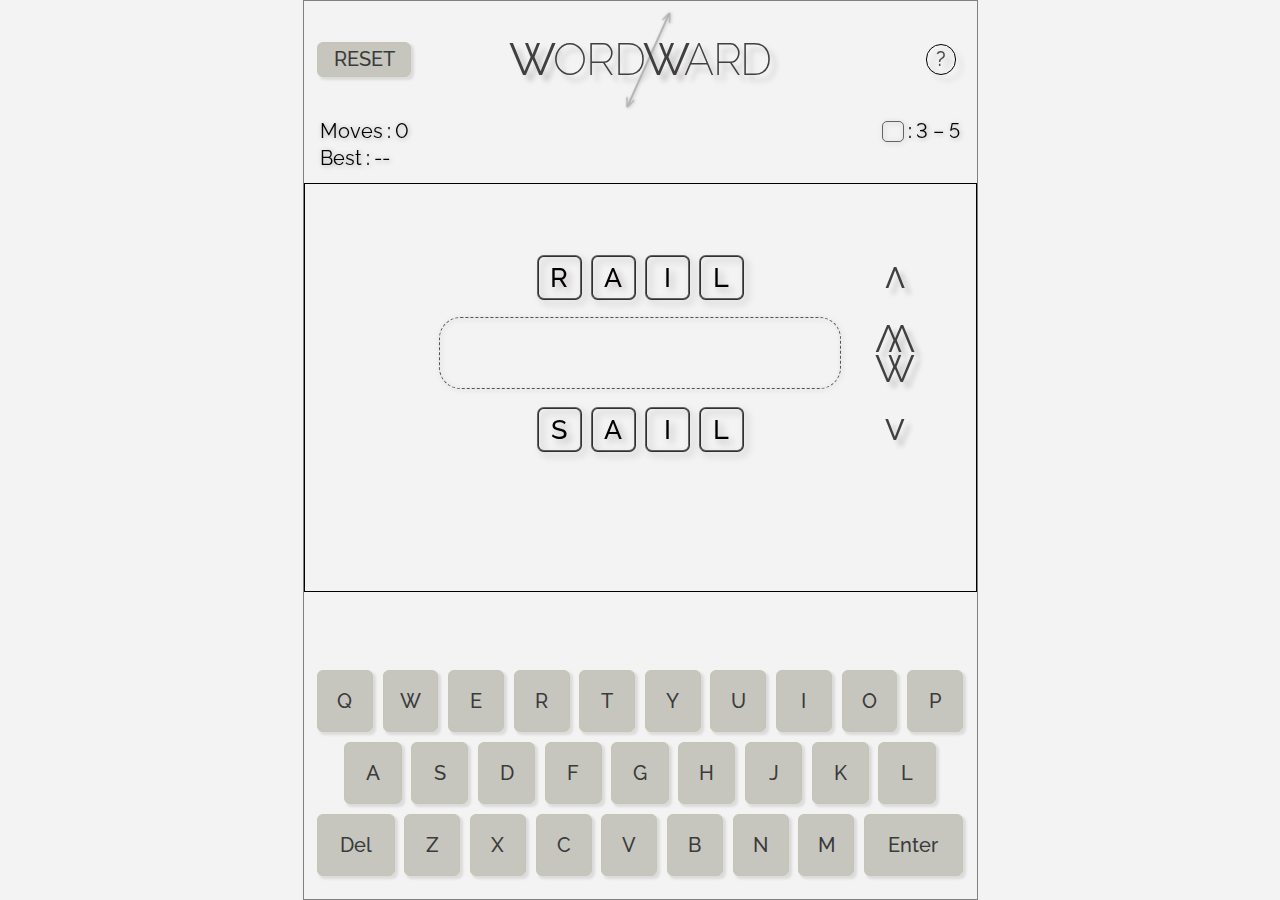
<file: index.html>
<!DOCTYPE html>
<html lang="en">
<head>
    <meta charset="UTF-8">
    <meta name="viewport" content="width=device-width, initial-scale=1, maximum-scale=1, user-scalable=no">
    <!-- <meta name="viewport" content="width=device-width, initial-scale=1.0, minimum-scale=1.0, maximum-scale=1.0, user-scalable=no"> -->

    <title>WORDWARD</title>
    <link rel="stylesheet" href="style.css">
    <link rel="stylesheet" href="logo.css">
    <link rel="stylesheet" href="panel.css">

    <link rel="icon" href="data:;base64,iVBORw0KGgo=">

</head>

<body>
    <div id="header">
        <button class="btn btn--reset btn--fill" onclick="updateGame('resetRound')">RESET</button>
        <!-- <button id="game-logo" class="btn btn--img shadow" onclick="testUI()"><img src="images/logo.png"></button> -->
        
        <div class="logo-wrap" onclick="togglePanel('rounds')">
            <div class="logo__wdwd">
                <div class="logo__arrow-shaft shadow--arrow"></div>

                <span class="logo__wdwd__wd shadow--top" style="--adjustment: .08em;">
                    <span class="logo__wdwd__wd-part">W</span>
                    <span class="logo__wdwd__wd-part logo__elem--adjust" style="--adjustment: -0.03em;">ORD</span>
                </span>
                <span class="logo__wdwd__wd shadow--top" style="--adjustment: -.08em;">
                    <span class="logo__wdwd__wd-part logo__elem--adjust" style="--adjustment: .1em;">W</span>
                    <span class="logo__wdwd__wd-part">ARD</span>
                </span>
            </div>
        </div>
        
        <button class="btn btn--help shadow--top" onclick="togglePanel('help')">?</button>
    </div>

    <div id="game-area" class="game-area">    
        <div id="overlay" class="overlay overlay--full-scr visible" onclick="togglePanel('close')">All Rounds Completed!</div>
        
        <div class="fade-bar fade-bar--main fade-bar--top">
            <div class="display display--moves-score shadow--min" onclick="lookUpWord()">
                <div id="move-counter">Moves<span class="display__colon">:</span>0</div>
                <div id="best-score">Best<span class="display__colon">:</span>--</div>
            </div>

            <div id="min-max-lengths" onclick="togglePanel('dialog')" class="display display--min-max shadow--min">
                <span class="tile display--min-max__tile"></span><span class="display__colon">:</span>
            </div>
        </div>

        <div id="gameplay-cont">

            <div id="norm-set" class="set shadow--tile-set">
                <div id="start-word" class="word-row word-row--init-pair">
                    <div class="tile"></div>
                    <div class="tile"></div>
                    <div class="tile"></div>
                    <div class="tile"></div>
                    <div class="tile"></div>
                    <div class="tile"></div>
                </div>

                <div id="norm-rack" class="rack">
                    <div class="word-row"></div>
                    <div class="word-row"></div>
                    <div class="word-row"></div>
                    <div class="word-row"></div>
                    <div class="word-row"></div>
                    <div class="word-row"></div>
                    <div class="word-row"></div>
                    <div class="word-row"></div>
                    <div class="word-row"></div>
                    <div class="word-row"></div>
                </div>
            </div>

            <div id="input-set" class="input-set">

                <input id="input-field" class="input__text-field shadow--min" type ="text">

                <div class="input__flipper-cont input__side-btns shadow--top">
                    <button id="flippin-button" class="btn btn--flip btn--img" onclick="toggleFlip()">
                        <div class="btn--flip--top">W</div>
                        <div class="btn--flip--bottom">W</div>
                    </button>
                </div>

                <div class="input__deleters-cont input__side-btns shadow--top">
                    <button id="upper-deleter" class="btn btn--img btn--delete btn--delete--upper active" onclick="deleteMove('upper')">V</button>
                    <button id="lower-deleter" class="btn btn--img btn--delete btn--delete--lower active" onclick="deleteMove('lower')">V</button>
                </div>
            </div>

            <div id="flip-set" class="set shadow--tile-set">
                <div id="flip-rack" class="rack">
                    <div class="word-row"></div>
                    <div class="word-row"></div>
                    <div class="word-row"></div>
                    <div class="word-row"></div>
                    <div class="word-row"></div>
                    <div class="word-row"></div>
                    <div class="word-row"></div>
                    <div class="word-row"></div>
                    <div class="word-row"></div>
                    <div class="word-row"></div>
                </div>
                
                <div id="end-word" class="word-row word-row--init-pair">
                    <div class="tile"></div>
                    <div class="tile"></div>
                    <div class="tile"></div>
                    <div class="tile"></div>
                    <div class="tile"></div>
                    <div class="tile"></div>
                </div>
            </div>

        </div>

        <div class="fade-bar fade-bar--main fade-bar--bottom"></div>


    </div>    

    <div id="keyboard">
        <!-- First row -->
        <div class="keyboard__row">
            <button class="btn btn--fill keyboard__key">Q</button>
            <button class="btn btn--fill keyboard__key">W</button>
            <button class="btn btn--fill keyboard__key">E</button>
            <button class="btn btn--fill keyboard__key">R</button>
            <button class="btn btn--fill keyboard__key">T</button>
            <button class="btn btn--fill keyboard__key">Y</button>
            <button class="btn btn--fill keyboard__key">U</button>
            <button class="btn btn--fill keyboard__key">I</button>
            <button class="btn btn--fill keyboard__key">O</button>
            <button class="btn btn--fill keyboard__key">P</button>
        </div>
        <!-- Second row -->
        <div class="keyboard__row">
            <div class="keyboard__spacer"></div>
            <button class="btn btn--fill keyboard__key">A</button>
            <button class="btn btn--fill keyboard__key">S</button>
            <button class="btn btn--fill keyboard__key">D</button>
            <button class="btn btn--fill keyboard__key">F</button>
            <button class="btn btn--fill keyboard__key">G</button>
            <button class="btn btn--fill keyboard__key">H</button>
            <button class="btn btn--fill keyboard__key">J</button>
            <button class="btn btn--fill keyboard__key">K</button>
            <button class="btn btn--fill keyboard__key">L</button>
            <div class="keyboard__spacer"></div>
        </div>
        <!-- Third row -->
        <div class="keyboard__row">
            <button class="btn btn--fill keyboard__key keyboard__key--backspace">Del</button>
            <button class="btn btn--fill keyboard__key">Z</button>
            <button class="btn btn--fill keyboard__key">X</button>
            <button class="btn btn--fill keyboard__key">C</button>
            <button class="btn btn--fill keyboard__key">V</button>
            <button class="btn btn--fill keyboard__key">B</button>
            <button class="btn btn--fill keyboard__key">N</button>
            <button class="btn btn--fill keyboard__key">M</button>
            <button class="btn btn--fill keyboard__key keyboard__key--enter">Enter</button>

        </div>
    </div>

    <!-- <div id="popup-panel" class="panel panel--help"> -->
    <div id="popup-panel" class="panel hidden">
        <div class="panel--large">
            <div class="panel__header panel__features">
                <h1 class="panel__heading panel__heading--help">How To Play</h1>
                <h1 class="panel__heading panel__heading--rounds">Select a Round</h1>
                <button class="btn panel__btn--close" onclick="togglePanel('close')">x</button>
            </div>

            <div class="fade-bar fade-bar--top panel__features"></div>

            <div id="help-content" class="panel-content panel-content--help hidden">                
                <p>Get from the word at the top to the word at the bottom, using as few moves as possible.</p2>
                <ul>
                    <li>Each move must be a valid word.</li>
                    <li>You can change one letter...
                        <div class="word-row word-row--help">
                            <span class="tile tile--help">W</span>
                            <span class="tile tile--help tile--removed">O</span>
                            <span class="tile tile--help">R</span>
                            <span class="tile tile--help">D</span>
                            <span class="help-content__arrow">→</span>
                            <span class="tile tile--help">W</span>
                            <span class="tile tile--help tile--added">A</span>
                            <span class="tile tile--help">R</span>
                            <span class="tile tile--help">D</span>
                        </div>
                    </li>

                    <li class="li--no-bullet">... add/remove one letter...
                        <div class="word-row word-row--help">
                            <span class="tile tile--help">W</span>
                            <span class="tile tile--help">O</span>
                            <span class="tile tile--help">R</span>
                            <span class="tile tile--help">D</span>
                            <span class="help-content__arrow">→</span>
                            <span class="tile tile--help">W</span>
                            <span class="tile tile--help">O</span>
                            <span class="tile tile--help">R</span>
                            <span class="tile tile--help tile--added">L</span>
                            <span class="tile tile--help">D</span>
                        </div>
                        <div class="word-row word-row--help">
                            <span class="tile tile--help">W</span>
                            <span class="tile tile--help">A</span>
                            <span class="tile tile--help">R</span>
                            <span class="tile tile--help tile--removed">D</span>
                            <span class="help-content__arrow">→</span>
                            <span class="tile tile--help">W</span>
                            <span class="tile tile--help">A</span>
                            <span class="tile tile--help">R</span>
                        </div>
                    </li>

                    <li class="li--no-bullet">... or jumble all the letters.
                        <div class="word-row word-row--help">
                            <span class="tile tile--help tile--moved">W</span>
                            <span class="tile tile--help tile--moved">A</span>
                            <span class="tile tile--help tile--moved">R</span>
                            <span class="tile tile--help tile--moved">D</span>
                            <span class="help-content__arrow">→</span>
                            <span class="tile tile--help tile--added">D</span>
                            <span class="tile tile--help tile--added">R</span>
                            <span class="tile tile--help tile--added">A</span>
                            <span class="tile tile--help tile--added">W</span>
                        </div>
                        <div class="word-row word-row--help">
                            <span class="tile tile--help tile--moved">W</span>
                            <span class="tile tile--help tile--moved">O</span>
                            <span class="tile tile--help tile--moved">R</span>
                            <span class="tile tile--help tile--moved">D</span>
                            <span class="tile tile--help tile--moved">S</span>
                            <span class="help-content__arrow">→</span>
                            <span class="tile tile--help tile--added">S</span>
                            <span class="tile tile--help tile--added">W</span>
                            <span class="tile tile--help tile--added">O</span>
                            <span class="tile tile--help tile--added">R</span>
                            <span class="tile tile--help tile--added">D</span>
                        </div>

                    </li>
                    <li>Words should be 3–6 letters long. They also can't be more than 1 letter longer, or more than 1 letter shorter, than both of the starting words.<br>
                        (The range for each round is shown in the top-right corner next to <span class="tile">&nbsp;</span>)</li>

                    <li>You can only change the word just above the text box, but clicking

                        <span class="btn btn--in-text btn--flip btn--img">
                            <span class="btn--flip--top">W</span>
                            <span class="btn--flip--bottom">W</span>
                        </span>
                        will flip the whole board. Sometimes it helps to work backwards!
                    </li>
                    <li>You can also undo a move by clicking
                        <span class="btn btn--in-text btn--img btn--delete btn--delete--upper">V</span>
                        or 
                        <span class="btn btn--in-text btn--img btn--delete btn--delete--lower">V</span>
                        .
                    </li>
                </ul>
            </div>

            <div id="rounds-content" class="panel-content panel-content--rounds hidden">
                <ul id="word-pair-menu">
                    <!-- List of rounds here -->
                </ul>
            </div>

            <div class="fade-bar fade-bar--bottom panel__features"></div>

        </div>

        <div class="panel--small">
            <div id="result-content" class="panel-content panel-content--result hidden">
                <div id="result-message" class="result">Completed in X moves!<br>You know words good!</div>
                <div id="star-cont" class="star-cont result__star-cont">
                    <span class="star" id="star1">★</span>
                    <span class="star" id="star2">★</span>
                    <span class="star" id="star3">★</span>
                </div>
                <div class="result__btns">
                    <button class="btn btn--retry btn--fill" onclick="updateGame('resetRound')">RETRY</button>
                    <button class="btn btn--undo btn--fill" onclick="undoMove()">UNDO</button>
                    <button class="btn btn--next btn--fill" onclick="updateGame('nextRound')">NEXT</button>
                </div>
            </div>

            <div id="dialog-content" class="panel-content panel-content--dialog hidden">
                <div id="error-message"></div>
                <div class="dialog__btns">
                    <button class="btn btn--fill btn--ok" onclick="togglePanel('close')">OK</button>
                </div>

                <!-- <div class="dialog-content">
                    <label for="startWordInput">Start Word:</label>
                    <input type="text" id="startWordInput" placeholder="Enter start word" />
            
                    <label for="endWordInput">End Word:</label>
                    <input type="text" id="endWordInput" placeholder="Enter end word" />
            
                    <label for="maxStepsDropdown">Max Steps:</label>
                    <select id="maxStepsDropdown"></select>
        
                    <div class="dialog-buttons">
                        <button id="runPathFinder">Find Paths</button>
                        <button id="closeDialog">Cancel</button>
                    </div>
                </div> -->
            </div>
            <div id="dict-content" class="panel-content panel-content--dict hidden">
            </div>
        </div>

        <!-- <div class="fade-bar fade-bar--bottom"></div> -->
    </div>





    </div>

    <script src="script.js"></script>
    <script src="words.js"></script>
    <script src="word-validity.js"></script>

</body>
</html>
</file>
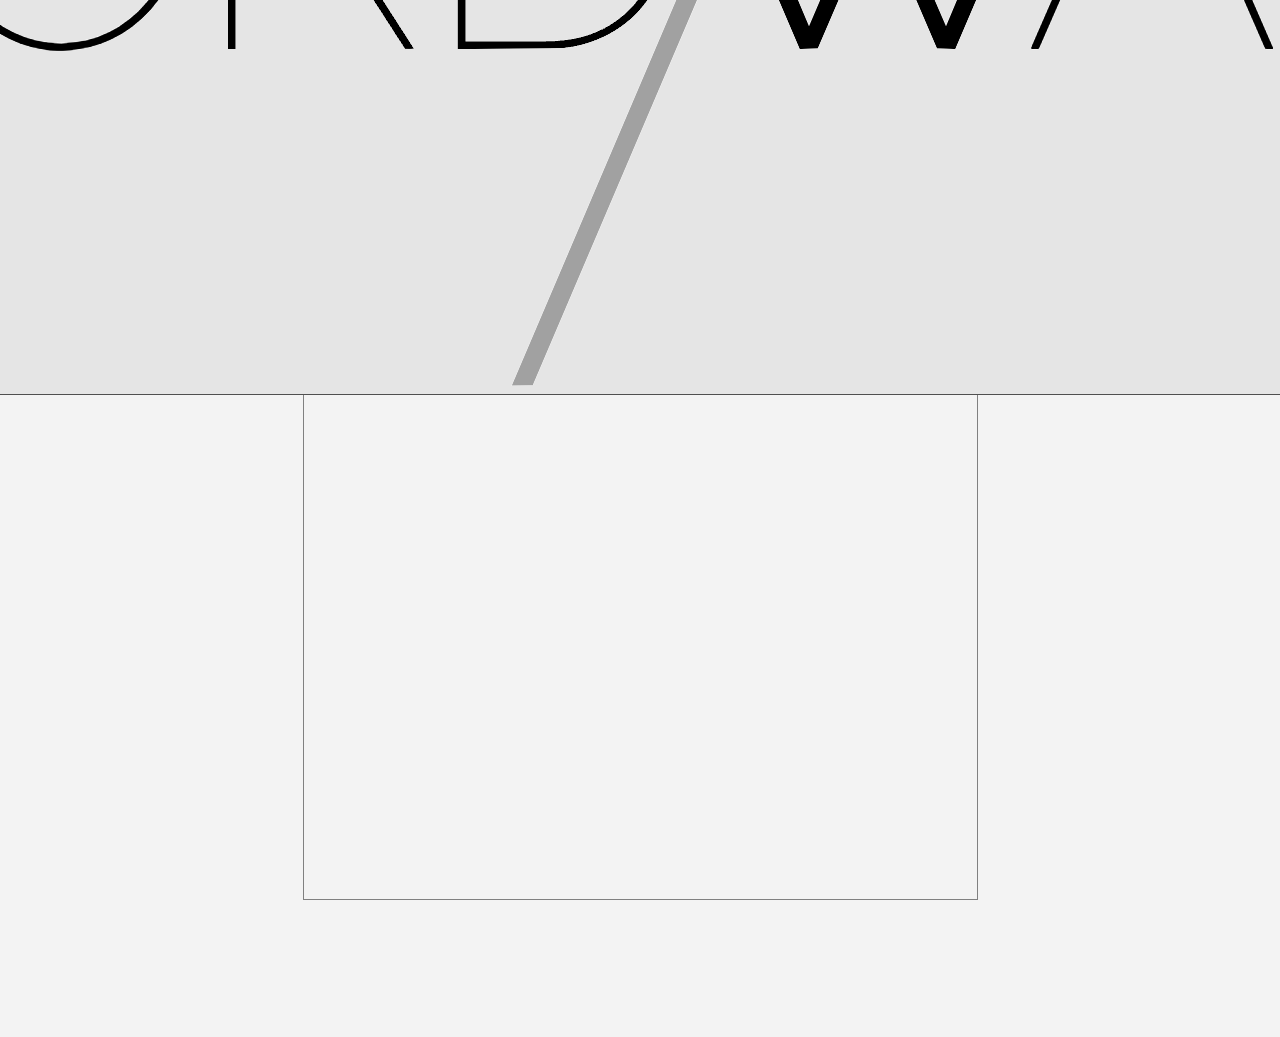
<file: index copy.html>
<!DOCTYPE html>
<html lang="en">
<head>
    <meta charset="UTF-8">
    <meta name="viewport" content="width=device-width, initial-scale=1, maximum-scale=1, user-scalable=no">
    <!-- <meta name="viewport" content="width=device-width, initial-scale=1.0, minimum-scale=1.0, maximum-scale=1.0, user-scalable=no"> -->

    <title>WORDWARD</title>
    <link rel="stylesheet" type="text/css" href="style.css">
    <link rel="icon" href="data:;base64,iVBORw0KGgo=">

</head>

<body>
    <div id="appContainer">

        <div id="header">
            <button id="resetRound" class="function" onclick="updateGame('resetRound')">RESET</button>
            <button id="gameLogo" onclick="togglePanel('rounds')"><img src="images/logo.png"></button>
            <button id="skipRound" class="function" onclick="updateGame('nextRound')">SKIP</button>
        </div>

        <div id="popupPanel" class="hidden">
            <button class="closeButton" onclick="togglePanel('close')">x</button>
            <div id="helpContent" class="panel-content">
                <p>How To Play</p>
                <h2>Get from the word at the top to the word at the bottom, using as few moves as possible.</h2>
                
                <ul>
                    <li>Each move must be a valid word.</li>
                    <li>You can change one letter...
                        <div class="help-wordCont">
                            <span class="tile">W</span>
                            <span class="tile removed">O</span>
                            <span class="tile">R</span>
                            <span class="tile">D</span>
                            →
                            <span class="tile">W</span>
                            <span class="tile added">A</span>
                            <span class="tile">R</span>
                            <span class="tile">D</span>
                        </div>
                    </li>

                    <li class="no-bullet">... add/remove one letter...
                        <div class="help-wordCont">
                            <span class="tile">W</span>
                            <span class="tile">O</span>
                            <span class="tile">R</span>
                            <span class="tile">D</span>
                            →
                            <span class="tile">W</span>
                            <span class="tile">O</span>
                            <span class="tile">R</span>
                            <span class="tile added">L</span>
                            <span class="tile">D</span>
                        </div>
                        <div class="help-wordCont">
                            <span class="tile">W</span>
                            <span class="tile">A</span>
                            <span class="tile">R</span>
                            <span class="tile removed">D</span>
                            →
                            <span class="tile">W</span>
                            <span class="tile">A</span>
                            <span class="tile">R</span>
                        </div>
                    </li>

                    <li class="no-bullet">... or jumble all the letters.
                        <div class="help-wordCont jumble">
                            <span class="tile moved">W</span>
                            <span class="tile moved">A</span>
                            <span class="tile moved">R</span>
                            <span class="tile moved">D</span>
                            →
                            <span class="tile added">D</span>
                            <span class="tile added">R</span>
                            <span class="tile added">A</span>
                            <span class="tile added">W</span>
                        </div>
                        <div class="help-wordCont">
                            <span class="tile moved">W</span>
                            <span class="tile moved">O</span>
                            <span class="tile moved">R</span>
                            <span class="tile moved">D</span>
                            <span class="tile moved">S</span>
                            →
                            <span class="tile added">S</span>
                            <span class="tile added">W</span>
                            <span class="tile added">O</span>
                            <span class="tile added">R</span>
                            <span class="tile added">D</span>
                        </div>

                    </li>
                    <li>Clicking <img src="images/flipper.svg" class="flipper"> will flip the whole board. Sometimes it helps to work backwards.</li>
                    <li>You can also undo a move by clicking <img src="images/deleter.png" class="del"> or <img src="images/deleter.png" class="del flip">.</li>
                </ul>
            </div>

            <div id="roundsContent" class="panel-content hidden">
                <p>Select a Round</p>
                <ul id="roundList">
                    <!-- List of rounds here -->
                </ul>
            </div>
        </div>

        <div id="gameArea" class="gameArea hidden">
            
            <div id="overlay" class="overlay full-screen visible" onclick="togglePanel('close')">All Rounds Completed!</div>
            <div id="movesCont">
                <div id="moveCounter" class="moveCounter">Moves: 0</div>
                <div id="bestScore">Best: --</div>
            </div>

            <button id="openHelp" class="function help" onclick="togglePanel('help')">?</button>

            <div id="resultPanel" class="hidden">
                <div id="resultMessage" class="result">Completed in X moves!<br>You know words good!</div>
                <div id="starContainer" class="star-container">
                    <span class="star" id="star1">★</span>
                    <span class="star" id="star2">★</span>
                    <span class="star" id="star3">★</span>
                </div>
                <div id="resultButtons">
                    <button id="retryRound" class="function" onclick="updateGame('resetRound')">RETRY</button>
                    <button id="undoMove" class="function" onclick="undoMove()">UNDO</button>
                    <button id="nextRound" class="function" onclick="updateGame('nextRound')">NEXT</button>
                </div>
            </div>

            <div id="gameplayCont">
                
                <div id="startWord" class="wordCont setWord rack">
                    <div></div>
                    <div></div>
                    <div></div>
                    <div></div>
                    <div></div>
                    <div></div>
                </div>
            
                <div id="racksAndInput">
                    <div id="normRack" class="rack">
                        <div></div>
                        <div></div>
                        <div></div>
                        <div></div>
                        <div></div>
                        <div></div>
                        <div></div>
                    </div>

                    <div id="inputAndSideButtons">
                        <input id="inputField" type ="text" class="exclude">
                        <div id="flipperAndDeleters" class="exclude">
                            <button id="normDeleter" class="deleter invisible" onclick="deleteMove('norm')"><img src="images/deleter.png"></button>

                            <button id="toggleFlip" onclick="toggleFlip()"><img src="images/flipper.svg"></button>
                        
                            <button id="flipDeleter" class="deleter invisible" onclick="deleteMove('flip')"><img src="images/deleter.png"></button>
                        </div>
                        <!-- <button id="submitMove" onclick="submitMove()">GO</button> -->
                    </div>

                    <div id="flipRack" class="rack">
                        <div></div>
                        <div></div>
                        <div></div>
                        <div></div>
                        <div></div>
                        <div></div>
                        <div></div>
                    </div> 

                </div>

                <div id="endWord" class="wordCont setWord rack">
                        <div></div>
                        <div></div>
                        <div></div>
                        <div></div>
                        <div></div>
                        <div></div>
                </div>

            </div>

        </div>    

        <!-- Onscreen Keyboard -->
        <div id="keyboard">
            <!-- First row -->
            <div class="key-row">
                <button class="key">Q</button>
                <button class="key">W</button>
                <button class="key">E</button>
                <button class="key">R</button>
                <button class="key">T</button>
                <button class="key">Y</button>
                <button class="key">U</button>
                <button class="key">I</button>
                <button class="key">O</button>
                <button class="key">P</button>
            </div>
            <!-- Second row -->
            <div class="key-row">
                <div class="spacer"></div>
                <button class="key">A</button>
                <button class="key">S</button>
                <button class="key">D</button>
                <button class="key">F</button>
                <button class="key">G</button>
                <button class="key">H</button>
                <button class="key">J</button>
                <button class="key">K</button>
                <button class="key">L</button>
                <div class="spacer"></div>
            </div>
            <!-- Third row -->
            <div class="key-row">
                <button class="key special backspace">Del</button>
                <button class="key">Z</button>
                <button class="key">X</button>
                <button class="key">C</button>
                <button class="key">V</button>
                <button class="key">B</button>
                <button class="key">N</button>
                <button class="key">M</button>
                <button class="key special enter">Enter</button>

            </div>
        </div>
    </div>

    <script src="script.js"></script>
    <script src="words.js"></script>
    <script src="word-validity.js"></script>

</body>
</html>
</file>
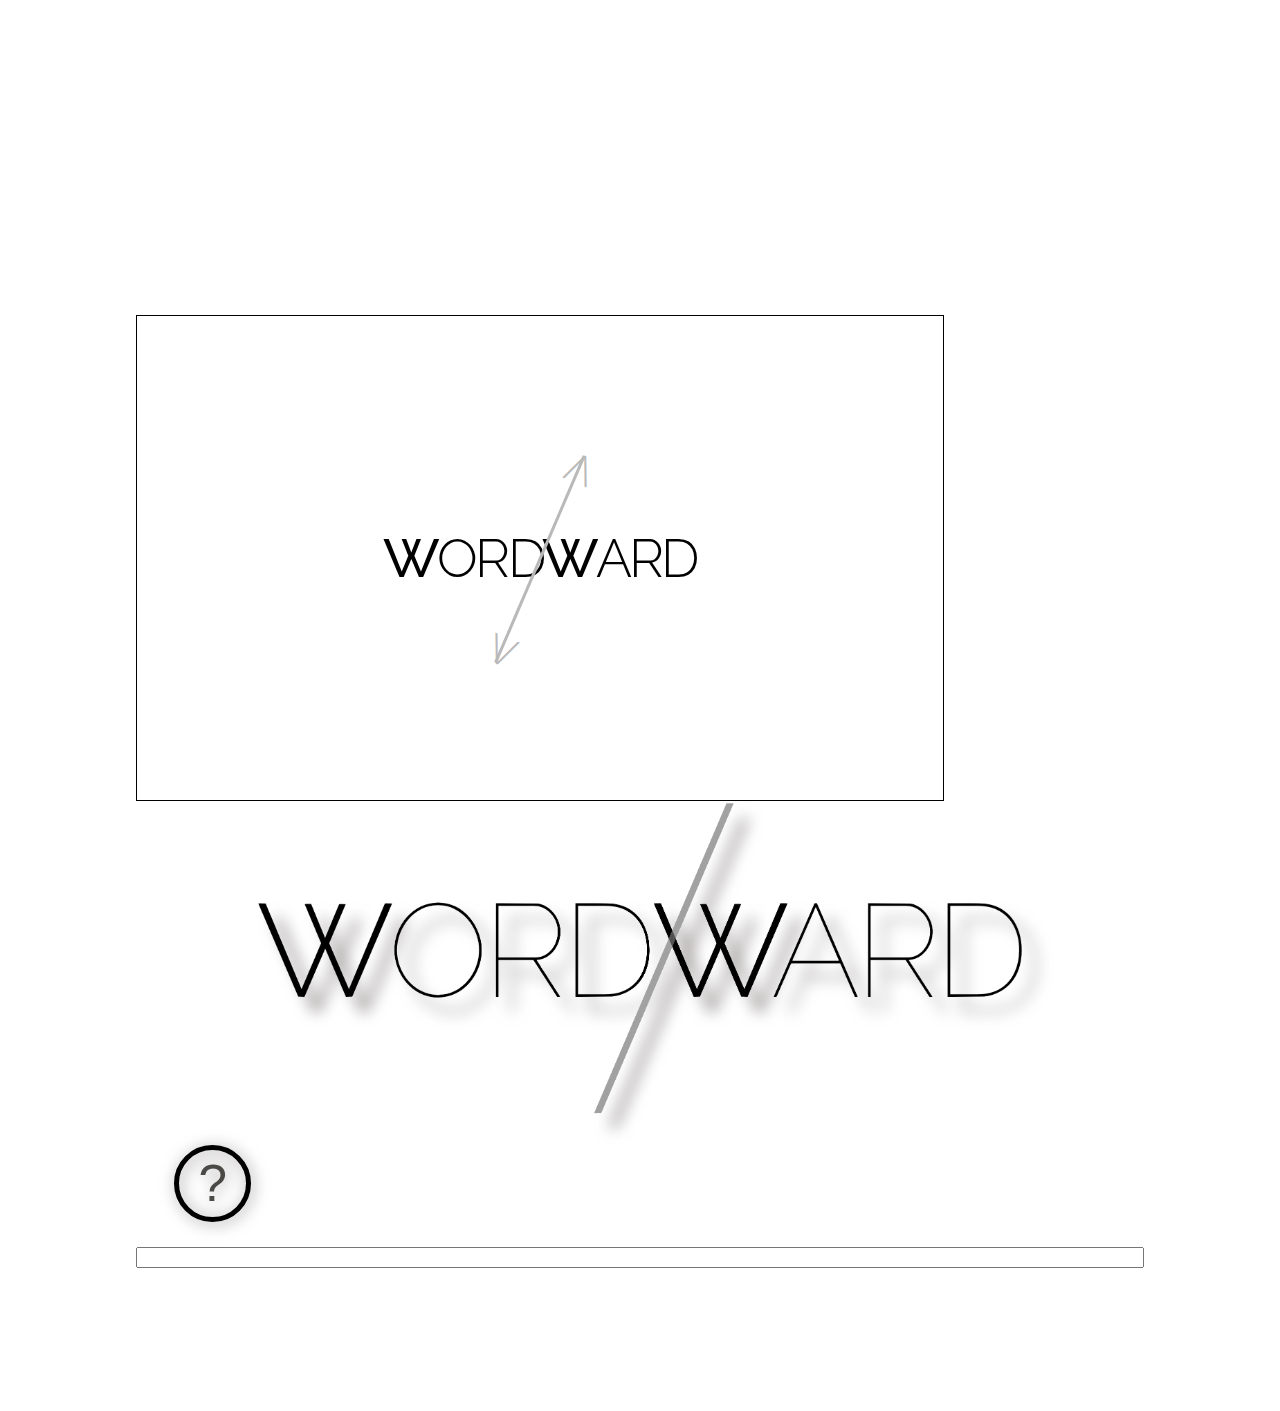
<file: index icons-logo.html>
<!DOCTYPE html>
<html lang="en">
<head>
    <meta charset="UTF-8">
    <meta name="viewport" content="width=device-width, initial-scale=1, maximum-scale=1, user-scalable=no">
    <!-- <meta name="viewport" content="width=device-width, initial-scale=1.0, minimum-scale=1.0, maximum-scale=1.0, user-scalable=no"> -->

    <title>WORDWARD</title>
    <link rel="stylesheet" type="text/css" href="style icon.css">
    <link rel="icon" href="data:;base64,iVBORw0KGgo=">

</head>

<body>


    <!-- <div class="angled-arrow"></div> -->


    <div class="logo">
        <div class="arrow-shaft"></div>
        <div class="word-container">
            <span class="word-and-ward word">WORD</span>
            <span class="word-and-ward ward">WARD</span>
        </div>
    </div>


    <button id="game-logo" class="btn btn--img shadow" onclick="togglePanel('rounds')"><img src="images/logo.png"></button>

    <button class="btn btn--help btn--fill shadow--min" onclick="togglePanel('help')">?</button>


    <input id="input-field" type ="text">
    <div id="flipper-and-deleters">
        <button id="upper-deleter" class="btn btn--img shadow deleter" onclick="deleteMove('upper')"><img src="images/deleter.png"></button>
        <button id="flippin-button" class="btn btn--img shadow" onclick="toggleFlip()"><img src="images/flipper.svg"></button>
        <button id="lower-deleter" class="btn btn--img shadow deleter" onclick="deleteMove('lower')"><img src="images/deleter.png"></button>
    </div>


</body>
</html>
</file>
<file: style.css>
:root {
    --vh: 1vh;
    --main-bg-color: #f3f3f3;

    /* --tile-border-color: rgb(69, 69, 69);
    --tile-font-color: rgb(69, 69, 69); */
    --tile-border-color: rgba(65, 64, 64, 0.8);
    --tile-font-color: rgb(65, 64, 64, 0.8);
    --btn-bg-color: rgba(186, 186, 178, 0.801);
    --btn-font-color: rgb(175, 169, 169);
    --btn-border-color: rgb(197, 197, 181);
    --key-font-color: rgb(59, 59, 59);
    --panel-bg-color: white;
    --letter-btn-color: rgb(65, 64, 64);

}


@font-face {
    font-family: 'Raleway';
    src: url('../fonts/Raleway-VariableFont_wght.ttf') format('truetype'),
    url('https://fonts.googleapis.com/css2?family=Raleway:wght@100;300;500;700&display=swap');
    font-weight: 100 200 300 400 500 900;
    font-style: normal;
}

*, *:before, *:after {
    margin: 0;
    padding: 0;
    box-sizing: border-box;
    user-select: none;
    font: inherit;
    font-size: inherit;
    text-align: center;
    vertical-align: baseline;
    font-variant-numeric: lining-nums;
}

html {
    font-size: calc(var(--vh, 1vh));
    font-weight: 300;
    scroll-behavior: smooth;

}

html, body {
    font-family: 'Raleway', sans-serif;
    -webkit-font-smoothing: antialiased;
    -moz-osx-font-smoothing: grayscale;
    text-rendering: optimizeLegibility;
}


body {
    height: calc(var(--vh, 1vh) * 100); /* Full viewport height based on custom property */
    display: flex;
    justify-content: center;
    flex-direction: column;

    align-items: center;

    position: relative;
    width: 100%;
    max-width: 75vh;

    margin: 0 auto;

    background-color: var(--main-bg-color);

    overflow: hidden;
    touch-action: manipulation;

    border: 0.3px grey solid; /*delete*/

}

#header {
    position: relative;

    display: flex;
    align-items: center;

    height: 13%;
    width: 100%;
    padding: 0;
    z-index: 80;
}

#game-area {
    position: relative;
    display: flex;
    /* flex: 1; */
    flex-direction: column;
    justify-content: center;
    align-items: center;
    width: 100%;
    height: 60%;
    overflow-y: hidden;
    /* align-items: center; */
    background-color: var(--main-bg-color);

    --text-field-hgt: 8rem;
    --text-field-margin-hgt: 1.4rem;
    --text-field-total-hgt: calc(var(--text-field-hgt) + (var(--text-field-margin-hgt) *2));

    --tile-font-size: 3rem;
    --tile-height-width: 5rem;
    --tile-margin: .5rem;
    --word-row-height: calc(var(--tile-height-width) + (var(--tile-margin) * 2));
}


#gameplay-cont-saved {
    display: flex;
    flex-direction: column;
    
    /* max-height: 100%; */
    width: 100%;
    padding: 33% 0;
    /* margin: auto; */
    overflow-y: auto;
    font-size: 1rem;

    border: 0.1px solid;
    /* height: 100%; */
    padding: 33% 0;
}

#gameplay-cont {
    display: flex;
    flex-direction: column;
    /* justify-content: center; */
    /* max-height: 100%; */
    width: 100%;
    padding: 10% 0 20%;
    /* margin: auto 0; */
    overflow-y: auto;
    font-size: 1rem;

    border: 0.1px solid;
    /* height: 100%; */
    /* padding: 0; */
}
#gameplay-cont.flip {flex-direction: column-reverse}




.fade-bar {
    position: absolute;
    width: 100%;
    pointer-events: none;
    display: flex;
    justify-content: space-between;
    margin: 0;
}

.fade-bar--top {top: 0; background: linear-gradient(to bottom, #f3f3f3 0%, rgba(255, 255, 255, 0) 100%);}
.fade-bar--bottom {bottom: 0; background: linear-gradient(to top, #f3f3f3 0%, rgba(255, 255, 255, 0) 100%);}

.fade-bar--main {
    height: 9%;
    z-index: 85;
}

.display {
    margin: 0 2.5% auto;
    line-height: 1.4;
    font-weight: 400;
    font-size: 2.2rem;
    z-index: 80;
    text-align: start;
}
/* pointer-events (just for testing) */
.display--moves-score * {text-align: start; pointer-events: all;}

.display__colon {font-weight: 500; margin: 0 .2em;}

.display--min-max {
    display: inline-flex;
    text-align: end;
    align-items: center;
    text-wrap: nowrap;
    pointer-events: all;
}

.display--min-max__tile {
    height: 1.1em;
    width: 1.1em;
    /* font-size: 0.75em; */
    border: 0.1em ridge var(--tile-border-color);
    border-radius: 0.2em;
}



.btn {
    display: flex;
    justify-content: center;
    cursor: pointer;
    color: rgba(50, 50, 47, 0.876);
    touch-action: manipulation;
    padding-inline: 0;
    align-items: center;
    transition: all 0.1s ease-in-out; /* Smooth hover effect */
    /* font-size: 12em; */
    white-space: nowrap;
    overflow: hidden;
    text-overflow: ellipsis;
}



.btn--fill {
    font-size: 2.2rem;

    width: auto;
    aspect-ratio: 2.4/1;
    font-weight: 500;
    background-color: var(--btn-bg-color);
    color: var(--key-font-color);
    border: solid .1em var(--btn-border-color);
    box-shadow: .3rem .3rem .3rem rgba(0, 0, 0, 0.101);
    border-radius: .3em;

    padding: .5em 1em;
    text-align: center;
}
.btn--fill:hover {transform: scale(1.05);}

.btn--reset {
    position: absolute;
    left: 2%;
    height: 30%;
    width: 14%;
}


.btn--help {
    position: absolute;
    right: 3%;
    height: 3.4rem;
    width: 3.4rem;
    border: solid black .1em;
    border-radius: 50%;
    background: none;
    font-size: 2.2rem;
    font-weight: 500;
    overflow: visible;
}


.btn--img {
    color: var(--letter-btn-color);
    background: none;
    border: none;
}




/* SHADOWS============
Use "rem" to keep shadow uniform regardless of element size */
.shadow--top {
    filter: drop-shadow(.7rem .7rem .3rem rgba(188, 183, 183, 0.813));
}

.shadow--tile-set {
    filter: drop-shadow(.5rem .5rem .4rem rgba(170, 163, 163, 0.813));
}

.shadow--min {
    filter: drop-shadow(.2rem .2rem .3rem #afaaaa);
}

.shadow--arrow { /* inverted because of rotation */
    filter: drop-shadow(.05rem -.05rem .2rem #b3b3b3a8);
}




.input-set {
    display: flex;
    position: relative;
    align-items: center;
    justify-content: center;
    width: 100%;
    z-index: 70;
    font-size: 2rem;
}


.input__text-field {
    width: 60%;
    height: var(--text-field-hgt);
    margin: var(--text-field-margin-hgt) 2rem;

    border: .05em dashed #545454;
    border-radius: .7em;
    background: none;

    font-size: 1.7em;
    font-weight: 100;
    letter-spacing: .7rem;
    text-transform: uppercase;
    text-align: center;

    transition: opacity 0.9s cubic-bezier(0.25, 1, 0.5, 1);
}
input:focus {outline: none}




.input__side-btns {
    position: absolute;
    left: calc(50% + 38%); /* Offset to the right of the input field */
    
    display: flex;
    flex-direction: column;
    align-items: center;
    transform: translateX(-50%);

    pointer-events: none;
    /* border: 0.3px rgba(128, 128, 128, 0.311) solid; */
}

.input__flipper-cont {justify-content: center;}
.input__deleters-cont {height: 10.4em; justify-content: space-between;}

.btn--flip {
    flex-direction: column;
    transition: transform 0.1s ease-out;
    pointer-events: all;
    /* border: 0.3px rgba(128, 128, 128, 0.311) solid; */
}
.btn--flip:hover, .btn--flip:active {transform: scale(1.08);}

.btn--flip--top, .btn--flip--bottom {
    font-size: 2.1em;
    font-weight: 400;
    line-height: 1;
    margin: 0;
    transform-origin: center;
}
.btn--flip--top {transform: rotate(180deg); margin-bottom: -0.08em;}
.btn--flip--bottom {margin-top: -0.08em;}


.btn--delete {
    font-size: 1.6em;
    font-weight: 500;
    transition: opacity ease-in;
    opacity: 0;
    pointer-events: all;
}
.btn--delete--upper {transform: rotate(0.5turn)}
.btn--delete--upper:hover, .btn--delete--upper:active {transform: scale(1.15) rotate(0.5turn);}
.btn--delete--lower:hover, .btn--delete--lower:active {transform: scale(1.15);}


.btn--delete.active {opacity: 1;}
.btn--delete.fade-in, .btn--delete.fade-out {transition-duration: 0.2s;}

.help .btn--in-text {
    cursor: default;
    opacity: 1;
}
.help .btn--in-text:hover {transform: none}









.set {
    display: flex;
    align-items: center;
    position: relative;
    /* transition-delay: ? */
    flex-direction: column;
    transition: transform 0.8s ease;

}
.flip .set {flex-direction: column-reverse;}

.set.mid-shift {
    transform: translateY(var(--word-row-height)); /* Push down initially */
    transition: none;
}


.slide-down--comp-sbmt {transform: translateY(calc(var(--text-field-total-hgt) * 0.5));}
.slide-up--comp-sbmt {transform: translateY(calc(var(--text-field-total-hgt) * -0.5));}
.slide-down--comp-del {transform: translateY(calc((var(--text-field-total-hgt) + (var(--word-row-height) * 2)) * 0.5 ));}
.slide-up--comp-del {transform: translateY(calc((var(--text-field-total-hgt) + (var(--word-row-height) * 2)) * -0.5 ));}


/*=====WORD CONTAINERS & TILES=====*/

#norm-rack, .flip #flip-rack {flex-direction: column;}
#flip-rack, .flip #norm-rack {flex-direction: column-reverse;}

.rack {
    position: relative;
    display: flex;
    height: 0;
    transition: height ease-in;
    transition-duration: .2s;
}

.word-row {
    display: flex;
    margin: 0 auto;
    flex-wrap: nowrap;
}
.word-row--init-pair {font-weight: 500}


.rack .word-row {opacity: 0}
.rack .word-row.visible {opacity: 1}

.word-row.fade-in {
    transition-duration: .8s;
    /* transition-delay: .4s; */
    /* ↑ IF I WANT TO JUST START IT AFTER MODIFYHEIGHT */
}
.word-row.fade-out {
    transition-duration: .8s;
}



.tile {
    display: inline-flex;
    justify-content: center;
    align-items: center;

    background: none;

    border: 0.08em ridge var(--tile-border-color);

    /* margin: var(--tile-margin); */

    border-radius: .25em;
    white-space: nowrap;

}

#gameplay-cont .tile {
    height: var(--tile-height-width);
    width: var(--tile-height-width);
    font-size: var(--tile-font-size);
    margin: var(--tile-margin);

    animation-name: fadeIn;
    animation-duration: 0.2s;
}


.tile.tile--added {background-color: rgb(219, 255, 219);}
.tile.tile--moved {background-color: rgb(255, 227, 231)}
.tile.tile--removed {background-color: rgb(255, 227, 231)}

















/* transition: opacity 0.9s cubic-bezier(0.25, 1, 0.5, 1); */



.overlay {
    position: absolute; /* Default to game-area coverage */
    top: 0;
    left: 0;
    width: 100%;
    height: 100%;
    justify-content: center;
    align-items: center;
    background-color: var(--main-bg-color);

    transition: opacity ease-in-out;
    z-index: 60;
    pointer-events: none; /* Non-interactive by default */
    color: transparent; /* No visible text */
    opacity: 0;
    display: flex; /* Default is flex for easy alignment */
}
.overlay.overlay--full-scr {
    z-index: 90;
    position: fixed;
    width: 100%;
    height: 100%;
}

.overlay--dark {
    background-color: rgba(0, 0, 0, 0.5);
    z-index: 90;
    pointer-events: auto;
    cursor: pointer;
}
.overlay--dark.invisible {pointer-events: none;}
.overlay--message {
    color: black;
    font-size: 2rem;
    text-align: center;
}


.hidden { display: none;}
.visible {opacity: 1; pointer-events: auto;}
.invisible { opacity: 0; pointer-events: none;}




/* Fade effects */
.fade-in { opacity: 1; transition: opacity ease-in; }
.fade-out { opacity: 0; transition: opacity ease-out; }


/* Rotate effects */
.rotating {
    animation: verticalFlip 1s ease-in-out;
    pointer-events: none;
}

@keyframes verticalFlip {
    0% {transform: rotateX(0deg);}
    100% {transform: rotateX(720deg);}
}







/*=====KEYBOARD=====*/
#keyboard {
    display: flex;
    flex-direction: column;
    height: 27%;
    width: 100%;
    padding: 2% 2%;
    font-size: 5em;
    font-weight: 500;
}
.keyboard__spacer {flex: 0.5}

.keyboard__row {
    display: flex;
    width: 100%;
    height: 100%;
    margin: 0 auto;
    touch-action: manipulation;
    justify-content: center;
}

.keyboard__key {
    flex: 1;
    display: flex;
    margin: 0 1.5% 1.5% 0;
    border-radius: .3em;
    padding: 0;
    transition: background-color 0.1s ease;
}

.keyboard__key:last-of-type {margin: 0 0 1.5% 0;}
.keyboard__key:active {background-color: #e3e3e3;}

.keyboard__key--backspace {flex: 1.4;}
.keyboard__key--enter {flex: 1.8}





/*

z-index:

110 #popupPanel
100 #resultPanel
90 .overlay.full-screen
90 .overlay.dark

80 .movesCont, .openHelp, (header?)

70 #inputSet

60 .overlay

50 .deleter?

*/




.high-contrast {
    filter: contrast(2); /* Doubles the contrast */
}

.low-contrast {
    filter: contrast(0.5); /* Reduces contrast by half */
}



.matching-letter {
    background-color: rgb(142 255 41 / 50%);
    animation: highlightAnimation 0.5s ease-out; /* Brief animation */
}

@keyframes highlightAnimation {
    from { background-color: transparent; }
    to { background-color: palegreen; }
}
</file>
<file: logo.css>
.logo-wrap {
    display: flex;
    justify-content: center;
    align-items: center;

    margin: auto;

    font-size: 5rem;

    --arrow-color: rgb(181, 181, 181);
    --arrow-angle: 114.2deg;
    /* --arrow-length: 40%; */
    --arrow-length: 38%;
    --arrow-thickness: .05em;

    line-height: 1;
}

.logo-wrap * {
    margin: 0;
    padding: 0;
    gap: 0;
    font-variant: normal;
    font-kerning: normal;
    font-feature-settings: "liga" on, "kern" on;
    vertical-align: baseline;
}


.logo__arrow-shaft {
    position: absolute;
    top: 50%;
    left: 34%;
    transform: rotate(var(--arrow-angle, 114.2deg));

    width: var(--arrow-length);
    height: var(--arrow-thickness);
    background-color: var(--arrow-color);

    transform-origin: center;
    z-index: 0;

}

.logo__arrow-shaft::before,
.logo__arrow-shaft::after {
    content: 'v';
    position: absolute;
    color: var(--arrow-color);
    /* font-weight: 400;
    font-size: .6em; */

    font-weight: 500;
    font-size: .4em;
    z-index: 0;
}

.logo__arrow-shaft::before {transform: translate(0%, -43.5%) rotate(-91deg); right: 0;}
.logo__arrow-shaft::after {transform: translate(0%, -43.5%) rotate(89deg); left: 0;}



.logo__wdwd {
    position: relative;
    display: inline-flex;
    gap: 0;
    background: none;
    white-space: nowrap;
}

.logo__wdwd__wd {
    display: inline-flex;
    position: relative;
    transform: translateX(var(--adjustment, 0));
}

.logo__wdwd__wd-part {
    display: inline-block;
    font-weight: 200;
    letter-spacing: -0.03em;
    color: var(--letter-btn-color);
}
.logo__wdwd__wd-part:first-child {font-weight: 400;}

.logo__elem--adjust {transform: translateX(var(--adjustment, 0));}




/*
@media (max-width: 800px) {
    .logo {
        width: 100%;
        height: auto;
    }
}
*/
</file>
<file: panel.css>
.panel {
    position: absolute;
    width: auto;
    display: flex;
    flex-direction: column;
    overflow: hidden;

    border: solid .04em grey;
    border-radius: 1.2em;
    background-color: var(--panel-bg-color);
    box-shadow: .4em .4em .8em rgba(0,0,0,.2);

    font-size: 1rem;
    font-weight: 400;
    
    z-index: 100;
}
.panel.hidden {display: none}

.panel--large, .panel--small {
    display: none;
    flex-direction: column;
    position: relative;
    width: 100%;
    height: 100%;
    /* justify-content: center; */
    padding: 0;
    overflow: hidden;
}

.panel--dict .panel--small,
.panel--help .panel--large, .panel--rounds .panel--large,
.panel--dialog .panel--small, .panel--result .panel--small {
    display: flex;
}


.panel--help, .panel--rounds {
    width: 88%;
    height: 80%;
    font-size: 2.6em;
}
.panel--result {
    width: 70%;
    height: 30%;
    font-size: 2.8em;
}

.panel--dialog {
    width: 50%;
    height: 20%;
    font-size: 2.8em;
}

.panel__header {
    position: relative;
    align-items: center;

    width: 100%;
    height: 10%;
    /* margin: 0 2% 2%; */
    padding: 5% 5%;

    font-size: 1.5em;
    font-weight: 400;
    letter-spacing: -.05em;
    /* overflow: hidden; */
}

/* only show the h1 relevant to panel type */
.panel__heading {display: none}
.panel--help .panel__heading--help,
.panel--rounds .panel__heading--rounds {display: flex}


.panel__btn--close {
    position: absolute;
    right: 4%;
    top: 10%;
    font-size: 1.2em;
    background: none;
    border: none;

    align-items: self-end;
    font-weight: 400;
    z-index: 101;
    transform: scale(1, 0.9);
    transform-origin: center;
}
.panel__btn--close:hover {transform: scale(1.1, 1)}

.panel .fade-bar {z-index: 101;}
.panel .fade-bar--top {
    top: 10%;
    height: 6%;
    background: linear-gradient(to bottom, #ffffff 0%, rgba(255, 255, 255, 0) 100%);
}
.panel .fade-bar--bottom {
    bottom: 0%;
    height: 8%;
    background: linear-gradient(to top, #ffffff 0%, rgba(255, 255, 255, 0) 100%)
}

.panel-content {
    display: flex;
    flex-direction: column;
    width: 100%;
    margin: 0%;
    position: relative;
    line-height: 1.2;
    padding: 5% 10%;
    /* scrollbar-width: none; */
}
.panel-content.hidden {display: none;}
.panel-content--help {text-align: start}

.panel--large .panel-content {
    overflow-y: scroll;
}

.panel--small .panel-content {
    justify-content: space-evenly;
    align-items: center;
    gap: 1rem;
    text-align: center;
    height: 100%;
}


.panel-content--help * {
    text-align: start;
    line-height: 1.5;
}



p {
    margin-bottom: 0.8em;
}

li {
    font-size: 1em;
    line-height: 1;
    margin-bottom: .5em;
    padding-left: .3em;
    /* display: inline; */
    /* text-wrap: nowrap; */
}
li div:last-of-type {margin-bottom: 0.5em}


.li--no-bullet {list-style-type: none;}

.panel-content .word-row {
    justify-content: flex-start;
    width: 100%;
}
.panel-content .word-row:last-of-type {margin-bottom: 0.6em;}

.panel-content .tile {
    width: 1.7em;
    height: 1.7em;  
    margin: 0.1em;
    font-size: 0.75em;
    font-weight: 500;
    border: 0.13em ridge var(--tile-border-color);
    border-radius: 0.3em;
    vertical-align: bottom;
    white-space: nowrap;
}
.help-content__arrow {
    margin: 0 0.1em;
    align-self: center;
    font-size: 1em;
    font-weight: 500;
}

.panel-content img {
    max-height: 1.5em;
    vertical-align: middle;
}

.icon-flipped {transform: rotate(0.5turn);}





#word-pair-menu {
    justify-content: space-between;
}

#word-pair-menu li {
    /* padding: 2%; */
    /* align-items: center; */
    display: inline-flex;

    cursor: pointer;

    margin: 0;
}
#word-pair-menu li:not(:last-of-type) {
    border-bottom: .05em solid #ddd;
}
#word-pair-menu li:hover {
    transform: scale(1.03);
}





.result__btns, .dialog__btns {
    display: flex;
    justify-content: space-evenly;
    gap: 1rem;
    width: 100%;
    /* margin: auto; */
    /* width: 70%; */
}

.result__btns {justify-content: space-evenly}
.dialog__btns {justify-content: center}
.btn--ok {
    width: 100%;
    max-width: 200px;
}

.star-cont {
    display: flex;
    justify-content: center;
    /* margin: .6em auto 1em; */
    gap: .8em;
}

/* .star-cont--unattempted {opacity: 0.4} */


.star {
    color: grey;
    transition: background-color 0.3s ease-in-out;
}

.panel-content--result .star {font-size: 1.4em;}
.panel-content .star {font-size: 1.2em;}

.star.yellow {
    color: rgb(255, 255, 206);
    text-shadow: 0em 0em 0.08em rgb(0, 0, 0);
}
.star-cont .star:nth-child(1).yellow { transition-delay: 0s; }
.star-cont .star:nth-child(2).yellow { transition-delay: 0.3s; }
.star-cont .star:nth-child(3).yellow { transition-delay: 0.6s; }








/* .dialog-content {
    background-color: white;
    padding: 20em;
    border-radius: 8em;
}

.dialog-content input {
    width: 100%;
    margin-bottom: 1.5em;
    padding: 10em;
    border: 1em solid #ccc;
    border-radius: 4em;
} */
</file>
<file: style icon.css>
:root {
    --vh: 1vh;
    --main-bg-color: #f1f1f1;
    --tile-color: rgb(59, 59, 59);
}


@font-face {
    font-family: 'Raleway';
    src: url('../fonts/Raleway-VariableFont_wght.ttf') format('truetype'),
        url('https://fonts.googleapis.com/css2?family=Raleway:wght@100;300;500;700&display=swap');
    font-weight: 100 300 500 700 900;

    font-style: normal;
}


/* montserrat */

html, body, .tile, .logo {
    -webkit-font-smoothing: antialiased;
    -moz-osx-font-smoothing: grayscale;
    text-rendering: optimizeLegibility;
}

body {
    font-family: 'Raleway', sans-serif;
    margin-top: 20vh;
    display: flex;
    flex-direction: column;
    padding: 15vh 10vw;
}



.logo {
    position: relative;

    font-family: 'Raleway', sans-serif;
    display: inline-block;
    /* height: fit-content; */
    width: 80%;
    aspect-ratio: 5/3;
    /* height: fit-content; */
    height: fit-content;
    /* overflow: hidden; */
    vertical-align: baseline;

    border: solid black 0.5px;
    /* gap: 0vw; */
    --arrow-color: rgb(185, 185, 185);
    --arrow-angle: -92deg;
    --arrow-length: 25vh;
    --arrow-thickness: 0.3vh;
}


.arrow-shaft {
    position: absolute;
    top: 50%;
    /* bottom: 0; */
    left: 50%;

    width: var(--arrow-length);
    height: var(--arrow-thickness);

    background-color: var(--arrow-color);
    transform: translate(-50%, 0%) rotate(113.2deg);
    transform-origin: center;
    z-index: 10;
}

.arrow-shaft::before, .arrow-shaft::after {
    content: 'V';
    position: absolute;
    color: var(--arrow-color);
    font-weight: 300;
    font-size: 4.5vh;
    z-index: 1;
}

.arrow-shaft::before {
    transform: translate(-100%, -50%) rotate(-91deg); left: var(--arrow-length);}

.arrow-shaft::after {transform: translate(100%, -50%) rotate(89deg); right: var(--arrow-length);}

.word-container {
    position: absolute;
    top: 50%;
    left: 50%;
    transform: translate(-50%, -50%);
    background: none;
    display: inline-block;
    z-index: 1; /* Ensure text appears above the arrow */
    white-space: nowrap;
}


.word-and-ward {
    font-size: 6vh;
    font-weight: 300;
    line-height: 1;
    padding: 0;
    margin: auto 0;
    display: inline-block;
    z-index: 200;
    font-variant: normal;
    font-kerning: normal;
    font-feature-settings: "liga" on, "kern" on;
    letter-spacing: -0.3vh;
}

.word-and-ward::first-letter {font-weight: 500;}

.word {
    transform: translateX(2%);
}
.ward {
    transform: translateX(-2%);
}



/* 
h1 {font-size:8.1vw;font-weight: 100;letter-spacing: -0.04em;line-height: 1;}
#W1 {font-weight: 250; transform: translate(0.65vw)}
#ORD {transform:translate(0.4vw)}
#SLASH {
    content: '';
    position: relative;
    height: 19vw;
    border-top: 0;
    border-right: 0.4vw solid rgba(120, 120, 120, 0.563);
    transform: translate(0.80vw, 0.5vw) skewX(-23.1deg);
    width: 0.2vw;
}
#W2 {font-weight: 250; transform: translate(-0.15vw)}
#ARD {transform: translate(-1vw)} */


#game-logo > img {width: 60vw;}


/* Ensuring aspect ratio */
/* .logo {
    aspect-ratio: 16 / 9;
    width: 50vw;
    height: auto;
} */



/*
@media (max-width: 800px) {
    .logo {
        width: 100%;
        height: auto;
    }
}
*/



.btn {
    justify-content: center;
    cursor: pointer;
    color: rgba(50, 50, 47, 0.876);
    touch-action: manipulation;
    padding-inline: 0;
    align-items: center;
}
.btn:not(#game-logo, .panel__btn--close):hover {transform: scale(1.1);}



.btn--reset {
    font-size: 3vw;
    left: 4vw;
    height: 4vh;
    width: 12vw;
    border-radius: 1vw;
}

.btn--help {
    /* right: 0%; */
    margin: 2vw 3vw;
    height: 6vw;
    width: 6vw;
    border: solid black 0.4vw;
    border-radius: 50%;
    background: none;
    font-size: 4vw;
    font-weight: 400;
}

.shadow {
    /* filter: drop-shadow(5vw 4vw 0.7vw rgba(0, 0, 0, 0.813)); */
    transition: transform 0.1s ease-out;

    /* filter: drop-shadow(1.2vw 1.2vw .6vw rgba(128, 121, 121, 0.813)); */
    
    /* filter: drop-shadow(.5vw .5vw .4vw rgba(0, 0, 0, 0.272)); */
}

.shadow--min {
    filter: drop-shadow(.2vw .2vw .6vw rgba(128, 121, 121, 0.813));
}

.btn--img {
    background: none;
    border: none;
    filter: drop-shadow(1.2vw 1.2vw .6vw rgba(128, 121, 121, 0.813));
        /* filter: drop-shadow(1vw 1vw 1vw rgb(0 0 0 / 0.4)); */
    /* filter: drop-shadow(.5vw .5vw .4vw rgba(0, 0, 0, 0.272)); */
}



#flipper-and-deleters {
    display: flex;
    left: 100%;
    flex-direction: column;
    justify-content: space-around;
    height: 20.5vw;
    position: absolute;
    width: 29vw;
    align-items: center;
}


.deleter {position: relative;}


.deleter img {height: 7vw;}
#lower-deleter img {transform: rotate(0.5turn)}




#flippin-button {transition: transform 0.1s ease-out;}
#flippin-button img {height: 12.3vw;}


#input__text-field {
    width: 70%;
    height: 14vw;
    text-transform: uppercase;
    border: 0.3vw dashed #545454;
    /* border: .6vw inset #373737; */
    background: none;
    font-family: 'Raleway';
    font-size: 5.7vw;
    letter-spacing: 1.18vw;
    font-weight: 105;
    border-radius: 4vw;
    text-align: center;
    filter: drop-shadow(.3vw .3vw .4vw rgba(128, 121, 121, 0.813));
}




.deleters {
    height: 10vw;
    width: 90%;
    font-size: 5vw;
    background: none;
    border: none
}

#toggleFlip {
    border: none;
    background: none;
    outline: none;
    user-select: none;
    cursor: pointer;
    font-size: 5.5vw;

    height: 30vw;
    width: 90%;
    padding: 0;

    /* margin: 0; */
    /* background: #ffc0cb66; */
}
#toggleTop { /* "M" */
    transform: rotate(180deg) translate(-0.15vw, -0.2vw);
    margin: 0;
    text-shadow: -2px -4px rgba(0, 0, 0, 0.181);

}
#toggleBottom {  /* "W" */
    transform: translate(-0.15vw, -2.7vw);
    margin: 0;
    text-shadow: 2px 4px rgba(0, 0, 0, 0.181);

}
</file>
